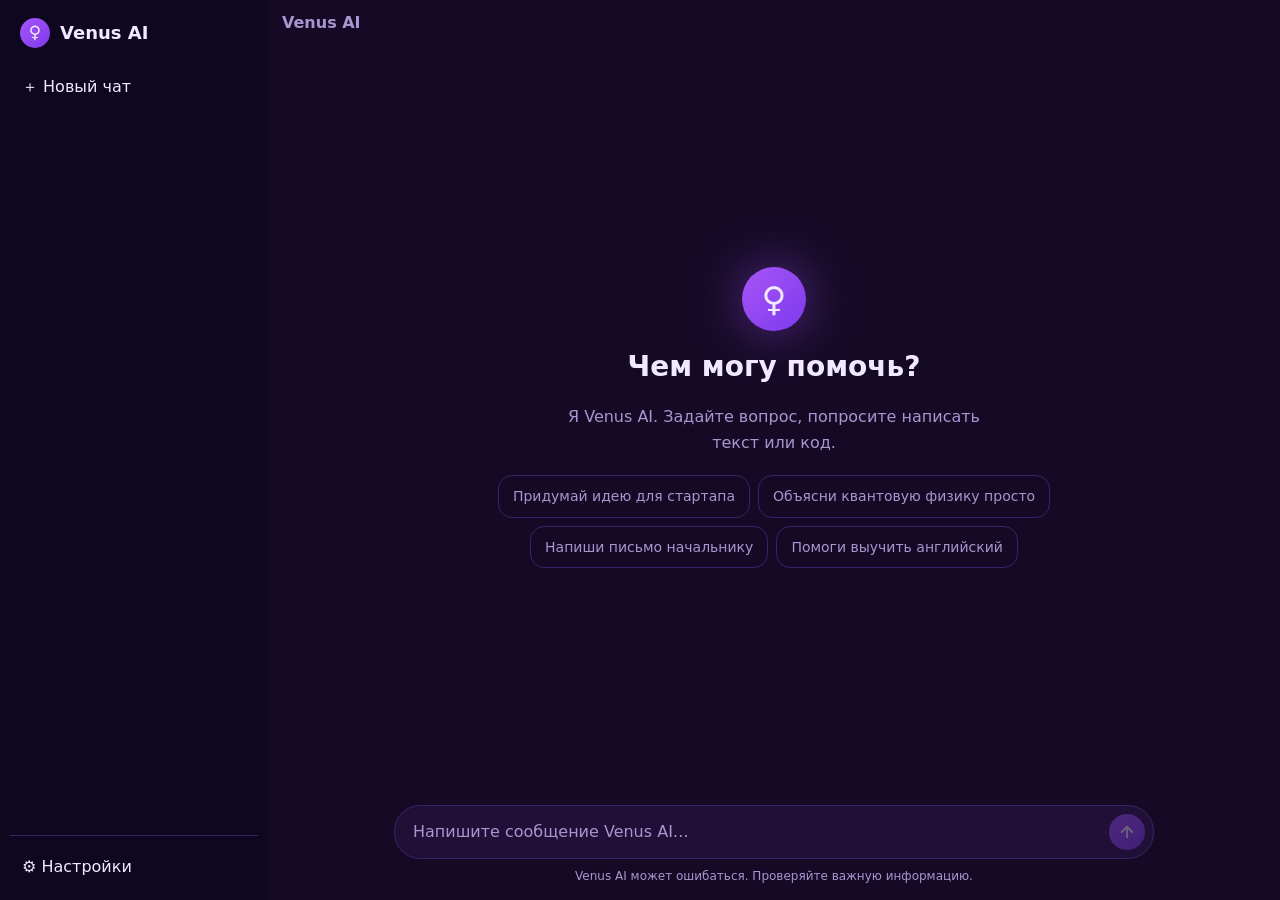
<file: index.html>
<!DOCTYPE html>
<html lang="ru">
<head>
<meta charset="utf-8">
<meta name="viewport" content="width=device-width, initial-scale=1, viewport-fit=cover">
<meta name="theme-color" content="#1a0b2e">
<meta name="apple-mobile-web-app-capable" content="yes">
<title>Venus AI</title>
<link rel="icon" href="data:image/svg+xml,%3Csvg xmlns='http://www.w3.org/2000/svg' viewBox='0 0 100 100'%3E%3Ctext y='.9em' font-size='90'%3E♀%3C/text%3E%3C/svg%3E">
<style>
:root{
  --bg:#150a26; --side:#0f0720; --panel:#201038; --panel2:#2a1650; --line:#3a2266;
  --text:#f1e9ff; --muted:#a995cf; --accent:#a855f7; --accent2:#7c3aed; --user:#3b1d6e;
}
*{box-sizing:border-box;margin:0}
html,body{height:100%}
body{background:var(--bg);color:var(--text);font:16px/1.6 system-ui,-apple-system,"Segoe UI",Roboto,sans-serif;overflow:hidden}
button{font:inherit;color:inherit;background:none;border:0;cursor:pointer}
.app{display:flex;height:100%}
/* sidebar */
.side{width:268px;background:var(--side);display:flex;flex-direction:column;padding:10px;gap:8px;flex-shrink:0;transition:transform .25s;padding-top:calc(10px + env(safe-area-inset-top,0px));padding-bottom:calc(10px + env(safe-area-inset-bottom,0px))}
.brand{display:flex;align-items:center;gap:10px;padding:8px 10px;font-weight:700;font-size:18px}
.logo{width:30px;height:30px;border-radius:50%;background:linear-gradient(135deg,var(--accent),var(--accent2));display:grid;place-items:center;font-size:17px}
.new{display:flex;align-items:center;gap:10px;padding:10px 12px;border-radius:10px;text-align:left}
.new:hover,.chat:hover{background:var(--panel)}
.list{flex:1;overflow:auto;display:flex;flex-direction:column;gap:2px}
.chat{display:flex;align-items:center;justify-content:space-between;padding:9px 12px;border-radius:10px;font-size:14.5px;text-align:left;gap:6px}
.chat.on{background:var(--panel2)}
.chat span{overflow:hidden;text-overflow:ellipsis;white-space:nowrap;flex:1}
.chat .x{opacity:0;color:var(--muted);padding:0 4px}
.chat:hover .x{opacity:1}
@media(hover:none){.chat .x{opacity:.6}}
.foot{border-top:1px solid var(--line);padding-top:8px}
/* main */
.main{flex:1;display:flex;flex-direction:column;min-width:0;height:100%}
.top{display:flex;align-items:center;gap:8px;padding:10px 14px;padding-top:calc(10px + env(safe-area-inset-top,0px));border-bottom:1px solid transparent}
.burger{display:none;padding:6px 8px;border-radius:8px;font-size:20px}
.title{font-weight:600;color:var(--muted);flex:1;overflow:hidden;text-overflow:ellipsis;white-space:nowrap}
.msgs{flex:1;overflow:auto;scroll-behavior:smooth}
.wrap{max-width:760px;margin:0 auto;padding:16px 18px 24px}
.row{display:flex;gap:14px;margin:22px 0}
.row.u{justify-content:flex-end}
.av{width:30px;height:30px;border-radius:50%;flex-shrink:0;background:linear-gradient(135deg,var(--accent),var(--accent2));display:grid;place-items:center;font-size:16px;margin-top:2px}
.bub{min-width:0;max-width:100%;overflow-wrap:anywhere}
.u .bub{background:var(--user);padding:10px 16px;border-radius:20px;max-width:82%;white-space:pre-wrap}
.bub p{margin:0 0 .8em}.bub p:last-child{margin:0}
.bub ul,.bub ol{margin:0 0 .8em 1.3em}
.bub h1,.bub h2,.bub h3{margin:.9em 0 .4em;line-height:1.3}
.bub h1{font-size:1.4em}.bub h2{font-size:1.2em}.bub h3{font-size:1.05em}
.bub code{background:var(--panel2);padding:1px 6px;border-radius:6px;font:13.5px ui-monospace,Menlo,Consolas,monospace}
.pre{background:#0c0618;border:1px solid var(--line);border-radius:12px;margin:.6em 0 .9em;overflow:hidden}
.pre .h{display:flex;justify-content:space-between;padding:6px 12px;background:var(--panel);font-size:12.5px;color:var(--muted)}
.pre pre{padding:12px;overflow:auto;font:13.5px/1.5 ui-monospace,Menlo,Consolas,monospace}
.pre code{background:none;padding:0}
.dots{display:inline-flex;gap:4px;padding:8px 0}
.dots i{width:7px;height:7px;border-radius:50%;background:var(--accent);animation:b 1s infinite}
.dots i:nth-child(2){animation-delay:.15s}.dots i:nth-child(3){animation-delay:.3s}
@keyframes b{0%,60%,100%{opacity:.25;transform:none}30%{opacity:1;transform:translateY(-3px)}}
.err{color:#ff9db0;background:#3a1020;border:1px solid #6b2040;padding:10px 14px;border-radius:12px}
/* hero */
.hero{height:100%;display:flex;flex-direction:column;align-items:center;justify-content:center;gap:14px;text-align:center;padding:20px}
.hero .logo{width:64px;height:64px;font-size:34px;box-shadow:0 0 50px #a855f77a}
.hero h1{font-size:28px}
.hero p{color:var(--muted);max-width:420px}
.sugs{display:flex;flex-wrap:wrap;gap:8px;justify-content:center;margin-top:6px}
.sugs button{border:1px solid var(--line);border-radius:14px;padding:9px 14px;font-size:14px;color:var(--muted)}
.sugs button:hover{background:var(--panel);color:var(--text)}
/* composer */
.comp{padding:8px 14px calc(14px + env(safe-area-inset-bottom,0px))}
.box{max-width:760px;margin:0 auto;background:var(--panel);border:1px solid var(--line);border-radius:26px;display:flex;align-items:flex-end;gap:6px;padding:8px 8px 8px 18px}
.box:focus-within{border-color:var(--accent)}
textarea{flex:1;background:none;border:0;outline:0;color:var(--text);font:inherit;resize:none;max-height:200px;padding:6px 0;line-height:1.5}
textarea::placeholder{color:var(--muted)}
.send{width:36px;height:36px;border-radius:50%;background:linear-gradient(135deg,var(--accent),var(--accent2));display:grid;place-items:center;flex-shrink:0;color:#fff}
.send:disabled{opacity:.35;cursor:default}
.note{text-align:center;font-size:12px;color:var(--muted);margin-top:8px}
/* modal */
.mod{position:fixed;inset:0;background:#000a;display:none;align-items:center;justify-content:center;padding:16px;z-index:30}
.mod.on{display:flex}
.card{background:var(--panel);border:1px solid var(--line);border-radius:18px;padding:20px;width:100%;max-width:440px;display:flex;flex-direction:column;gap:12px}
.card h2{font-size:18px}
.card label{font-size:13px;color:var(--muted);display:flex;flex-direction:column;gap:5px}
.card input{background:var(--bg);border:1px solid var(--line);border-radius:10px;padding:10px 12px;color:var(--text);font:inherit;outline:0}
.card input:focus{border-color:var(--accent)}
.btns{display:flex;gap:8px;justify-content:flex-end}
.btn{padding:9px 16px;border-radius:10px;border:1px solid var(--line)}
.btn.p{background:linear-gradient(135deg,var(--accent),var(--accent2));border:0;color:#fff}
.hint{font-size:12px;color:var(--muted)}
.back{display:none}
@media(max-width:800px){
  .side{position:fixed;inset:0 auto 0 0;z-index:20;transform:translateX(-100%);width:280px}
  .side.on{transform:none}
  .back.on{display:block;position:fixed;inset:0;background:#0009;z-index:15}
  .burger{display:block}
}
::-webkit-scrollbar{width:8px}::-webkit-scrollbar-thumb{background:var(--line);border-radius:8px}
</style>
</head>
<body>
<div class="app">
  <aside class="side" id="side">
    <div class="brand"><div class="logo">♀</div>Venus AI</div>
    <button class="new" id="newBtn">＋ Новый чат</button>
    <div class="list" id="list"></div>
    <div class="foot"><button class="new" id="setBtn" style="width:100%">⚙ Настройки</button></div>
  </aside>
  <div class="back" id="back"></div>
  <main class="main">
    <div class="top"><button class="burger" id="burger">☰</button><div class="title" id="ttl">Venus AI</div></div>
    <div class="msgs" id="msgs"><div class="wrap" id="wrap"></div></div>
    <div class="comp">
      <div class="box">
        <textarea id="inp" rows="1" placeholder="Напишите сообщение Venus AI…"></textarea>
        <button class="send" id="send" disabled aria-label="Отправить">
          <svg width="18" height="18" viewBox="0 0 24 24" fill="none" stroke="currentColor" stroke-width="2.4" stroke-linecap="round" stroke-linejoin="round"><path d="M12 19V5M5 12l7-7 7 7"/></svg>
        </button>
      </div>
      <div class="note">Venus AI может ошибаться. Проверяйте важную информацию.</div>
    </div>
  </main>
</div>

<div class="mod" id="mod">
  <div class="card">
    <h2>Настройки</h2>
    <label>API-ключ<input id="kKey" type="password" placeholder="sk-..." autocomplete="off"></label>
    <label>Endpoint<input id="kUrl" placeholder="api.php"></label>
    <label>Модель<input id="kModel" placeholder="например gpt-4o" list="models"></label>
    <datalist id="models"></datalist>
    <label>Системная инструкция<input id="kSys" placeholder="Ты Venus AI — дружелюбный помощник."></label>
    <div class="hint">Данные хранятся только в этом браузере. <button id="loadM" style="color:var(--accent);text-decoration:underline">Загрузить список моделей</button></div>
    <div class="btns"><button class="btn" id="cancel">Закрыть</button><button class="btn p" id="save">Сохранить</button></div>
  </div>
</div>

<script>
const $=id=>document.getElementById(id);
const store={
  get(k,d){try{const v=localStorage.getItem(k);return v?JSON.parse(v):d}catch(e){return d}},
  set(k,v){try{localStorage.setItem(k,JSON.stringify(v))}catch(e){}}
};
let cfg=Object.assign({key:"",url:"api.php",model:"gpt-4o",sys:"Ты Venus AI — дружелюбный и умный ИИ-помощник. Отвечай на языке пользователя."},store.get("venus_cfg",{}));
if(/drakezakuru\.com/.test(cfg.url)){cfg.url="api.php";cfg.key="";store.set("venus_cfg",cfg)}
let chats=store.get("venus_chats",[]);
let cur=null,busy=false,ctrl=null;
const isProxy=()=>/\.php$/.test(cfg.url);
const ep=p=>isProxy()?cfg.url+"?p="+p:cfg.url.replace(/\/$/,"")+"/"+p;
const auth=k=>k?{Authorization:"Bearer "+k}:{};

const esc=s=>s.replace(/[&<>]/g,c=>({"&":"&amp;","<":"&lt;",">":"&gt;"}[c]));
function md(t){
  const blocks=[];
  t=t.replace(/```(\w*)\n?([\s\S]*?)(```|$)/g,(m,l,c)=>{blocks.push({l,c});return "\u0000"+(blocks.length-1)+"\u0000"});
  t=esc(t);
  const lines=t.split("\n");let out="",list=null;
  const close=()=>{if(list){out+="</"+list+">";list=null}};
  for(let ln of lines){
    let m;
    const inl=s=>s.replace(/`([^`]+)`/g,"<code>$1</code>").replace(/\*\*([^*]+)\*\*/g,"<b>$1</b>").replace(/(^|[^*])\*([^*\s][^*]*)\*/g,"$1<i>$2</i>").replace(/\[([^\]]+)\]\((https?:[^)\s]+)\)/g,'<a href="$2" target="_blank" rel="noopener" style="color:#c99bff">$1</a>');
    if(m=ln.match(/^(#{1,3})\s+(.*)/)){close();out+=`<h${m[1].length}>${inl(m[2])}</h${m[1].length}>`}
    else if(m=ln.match(/^\s*[-*]\s+(.*)/)){if(list!=="ul"){close();out+="<ul>";list="ul"}out+="<li>"+inl(m[1])+"</li>"}
    else if(m=ln.match(/^\s*\d+[.)]\s+(.*)/)){if(list!=="ol"){close();out+="<ol>";list="ol"}out+="<li>"+inl(m[1])+"</li>"}
    else if(!ln.trim()){close()}
    else if(/^\u0000\d+\u0000$/.test(ln.trim())){close();out+=ln.trim()}
    else{close();out+="<p>"+inl(ln)+"</p>"}
  }
  close();
  return out.replace(/\u0000(\d+)\u0000/g,(m,i)=>{
    const b=blocks[+i];
    return `<div class="pre"><div class="h"><span>${esc(b.l||"код")}</span><button data-copy>Копировать</button></div><pre><code>${esc(b.c.replace(/\n$/,""))}</code></pre></div>`;
  });
}

function save(){store.set("venus_chats",chats)}
function active(){return chats.find(c=>c.id===cur)}
function renderList(){
  $("list").innerHTML="";
  chats.forEach(c=>{
    const b=document.createElement("div");
    b.className="chat"+(c.id===cur?" on":"");
    b.innerHTML=`<span></span><button class="x" aria-label="Удалить">✕</button>`;
    b.firstChild.textContent=c.title;
    b.onclick=e=>{if(e.target.closest(".x")){chats=chats.filter(x=>x.id!==c.id);if(cur===c.id)cur=null;save();renderList();renderMsgs()}else{cur=c.id;renderList();renderMsgs();closeSide()}};
    $("list").appendChild(b);
  });
}
function hero(){
  const s=["Придумай идею для стартапа","Объясни квантовую физику просто","Напиши письмо начальнику","Помоги выучить английский"];
  return `<div class="hero"><div class="logo">♀</div><h1>Чем могу помочь?</h1><p>Я Venus AI. Задайте вопрос, попросите написать текст или код.</p><div class="sugs">${s.map(x=>`<button data-s="${x}">${x}</button>`).join("")}</div></div>`;
}
function msgHTML(m){
  return m.role==="user"
    ?`<div class="row u"><div class="bub">${esc(m.content)}</div></div>`
    :`<div class="row"><div class="av">♀</div><div class="bub">${md(m.content)}</div></div>`;
}
function renderMsgs(){
  const c=active();
  $("ttl").textContent=c?c.title:"Venus AI";
  $("wrap").innerHTML=c&&c.messages.length?c.messages.map(msgHTML).join(""):hero();
  $("wrap").style.height=c&&c.messages.length?"":"100%";
  $("msgs").scrollTop=$("msgs").scrollHeight;
}
function closeSide(){$("side").classList.remove("on");$("back").classList.remove("on")}

async function send(text){
  text=text.trim();
  if(!text||busy)return;
  if(!cfg.key&&!isProxy()){openSet();return}
  let c=active();
  if(!c){c={id:Date.now(),title:text.slice(0,40),messages:[]};chats.unshift(c);cur=c.id}
  c.messages.push({role:"user",content:text});
  $("inp").value="";grow();upd();
  renderList();renderMsgs();
  const am={role:"assistant",content:""};
  $("wrap").insertAdjacentHTML("beforeend",`<div class="row" id="live"><div class="av">♀</div><div class="bub"><div class="dots"><i></i><i></i><i></i></div></div></div>`);
  $("msgs").scrollTop=$("msgs").scrollHeight;
  busy=true;upd();ctrl=new AbortController();
  const live=()=>$("live").lastChild;
  try{
    const msgs=[];
    if(cfg.sys)msgs.push({role:"system",content:cfg.sys});
    c.messages.forEach(m=>msgs.push({role:m.role,content:m.content}));
    const r=await fetch(ep("chat/completions"),{
      method:"POST",signal:ctrl.signal,
      headers:Object.assign({"Content-Type":"application/json"},auth(cfg.key)),
      body:JSON.stringify({model:cfg.model,messages:msgs,stream:true})
    });
    if(!r.ok){let t="";try{t=await r.text()}catch(e){}throw new Error("Ошибка "+r.status+(t?": "+t.slice(0,200):""))}
    const ct=r.headers.get("content-type")||"";
    if(ct.includes("event-stream")&&r.body){
      const rd=r.body.getReader(),dec=new TextDecoder();let buf="";
      while(true){
        const {done,value}=await rd.read();if(done)break;
        buf+=dec.decode(value,{stream:true});
        const parts=buf.split("\n");buf=parts.pop();
        for(const p of parts){
          const l=p.trim();if(!l.startsWith("data:"))continue;
          const d=l.slice(5).trim();if(d==="[DONE]")continue;
          try{const j=JSON.parse(d);const t=j.choices&&j.choices[0]&&(j.choices[0].delta&&j.choices[0].delta.content||"");if(t){am.content+=t;live().innerHTML=md(am.content);$("msgs").scrollTop=$("msgs").scrollHeight}}catch(e){}
        }
      }
    }else{
      const j=await r.json();
      am.content=(j.choices&&j.choices[0]&&j.choices[0].message&&j.choices[0].message.content)||"";
      live().innerHTML=md(am.content);
    }
    if(am.content)c.messages.push(am);
  }catch(e){
    if(e.name==="AbortError"){if(am.content)c.messages.push(am)}
    else{
      const hint=e.message==="Failed to fetch"?"Не удалось подключиться к серверу. Проверьте endpoint, ключ и интернет.":e.message;
      live().innerHTML=`<div class="err">${esc(hint)}</div>`;
    }
  }
  busy=false;ctrl=null;save();upd();
  if(am.content)renderMsgs();
}
function upd(){
  const s=$("send");
  if(busy){s.disabled=false;s.innerHTML='<svg width="14" height="14" viewBox="0 0 24 24" fill="currentColor"><rect x="5" y="5" width="14" height="14" rx="2"/></svg>';s.dataset.stop=1}
  else{s.innerHTML='<svg width="18" height="18" viewBox="0 0 24 24" fill="none" stroke="currentColor" stroke-width="2.4" stroke-linecap="round" stroke-linejoin="round"><path d="M12 19V5M5 12l7-7 7 7"/></svg>';s.dataset.stop="";s.disabled=!$("inp").value.trim()}
}
function grow(){const t=$("inp");t.style.height="auto";t.style.height=Math.min(t.scrollHeight,200)+"px"}
function openSet(){$("kKey").value=cfg.key;$("kUrl").value=cfg.url;$("kModel").value=cfg.model;$("kSys").value=cfg.sys;$("mod").classList.add("on")}

$("inp").addEventListener("input",()=>{grow();upd()});
$("inp").addEventListener("keydown",e=>{if(e.key==="Enter"&&!e.shiftKey&&!/Mobi|Android/i.test(navigator.userAgent)){e.preventDefault();send($("inp").value)}});
$("send").onclick=()=>{if(busy&&ctrl)ctrl.abort();else send($("inp").value)};
$("newBtn").onclick=()=>{cur=null;renderList();renderMsgs();closeSide();$("inp").focus()};
$("burger").onclick=()=>{$("side").classList.add("on");$("back").classList.add("on")};
$("back").onclick=closeSide;
$("setBtn").onclick=()=>{openSet();closeSide()};
$("cancel").onclick=()=>$("mod").classList.remove("on");
$("save").onclick=()=>{
  cfg={key:$("kKey").value.trim(),url:$("kUrl").value.trim()||"api.php",model:$("kModel").value.trim()||"gpt-4o",sys:$("kSys").value.trim()};
  store.set("venus_cfg",cfg);$("mod").classList.remove("on");
};
$("loadM").onclick=async()=>{
  try{
    const u=$("kUrl").value.trim()||"api.php";const r=await fetch(/\.php$/.test(u)?u+"?p=models":u.replace(/\/$/,"")+"/models",{headers:auth($("kKey").value.trim())});
    const j=await r.json();
    $("models").innerHTML=(j.data||[]).map(m=>`<option value="${esc(m.id)}">`).join("");
    $("loadM").textContent="Список загружен — выберите в поле «Модель»";
  }catch(e){$("loadM").textContent="Не удалось загрузить"}
};
$("wrap").addEventListener("click",e=>{
  const s=e.target.closest("[data-s]");if(s){send(s.dataset.s);return}
  const c=e.target.closest("[data-copy]");
  if(c){const t=c.closest(".pre").querySelector("code").textContent;
    (navigator.clipboard?navigator.clipboard.writeText(t):Promise.reject()).then(()=>{c.textContent="Скопировано";setTimeout(()=>c.textContent="Копировать",1500)}).catch(()=>{})}
});
renderList();renderMsgs();upd();
if(!cfg.key&&!isProxy())setTimeout(openSet,400);
</script>
</body>
</html>
</file>
